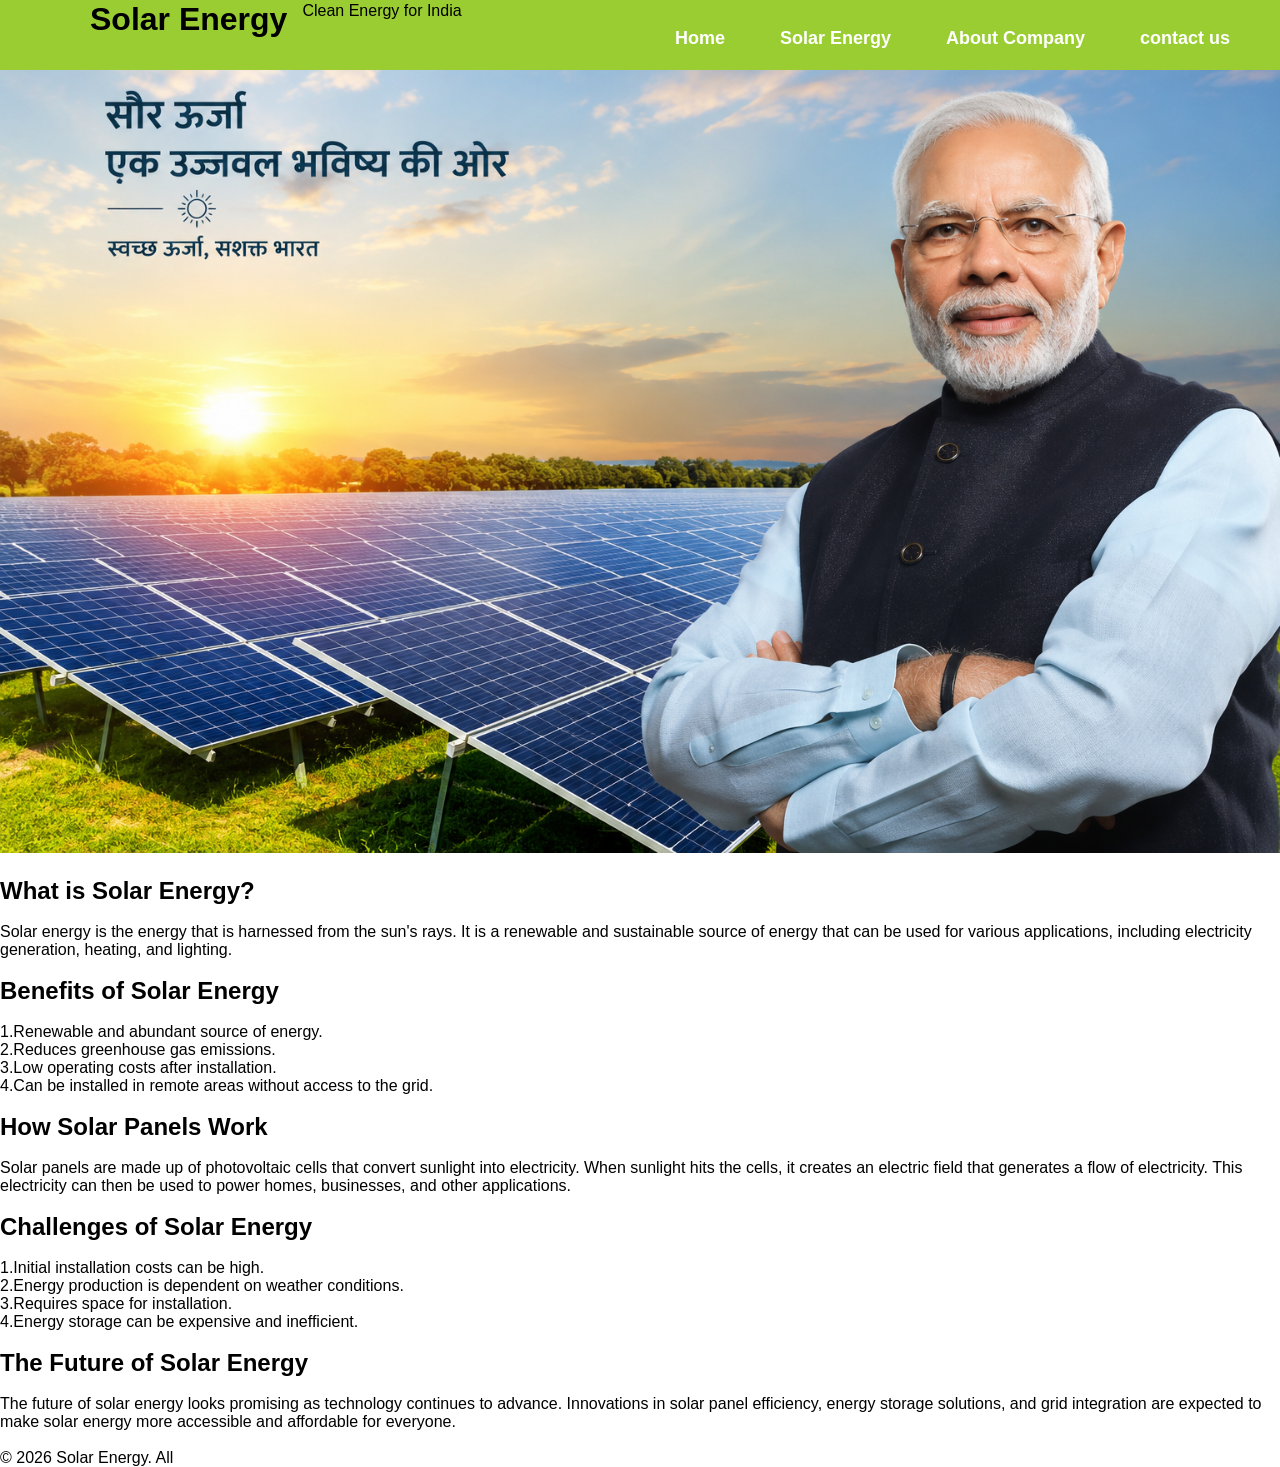
<file: index.html>
<!DOCTYPE html>
<html lang="en">

<head>
    <meta charset="UTF-8">
    <meta name="viewport" content="width=device-width, height=device-height, initial-scale=1.0">
    <title>Solar Energy</title>
    <link rel="stylesheet" href="solar.css">
</head>

<body>
    <div class="hero">
        <img class="back" src="solar.png" alt="Solar Energy" class="background-image">
        <header>
            <div class="Top-bar">
                <h1>Solar Energy</h1>
                <p> Clean Energy for India</p>
            </div>
            <nav>
                <ul>
                    <li><a  rudraksh >    </a></li>
                    <li><a href="index.html">Home </a></li>
                    <li><a href="index1.html">Solar Energy </a></li>
                    <li><a href="index2.html">About Company </a></li>
                    <li><a href="index3.html">contact us </a></li>
                </ul>
            </nav>
        </header>
        

        <main>
            <section>
                <h2>What is Solar Energy?</h2><br>
                <p>Solar energy is the energy that is harnessed from the sun's rays. It is a renewable and sustainable
                    source of energy that can be used for various applications, including electricity generation,
                    heating, and lighting.</p>
            </section><br>

            <section>
                <h2>Benefits of Solar Energy</h2><br>
                <ul>
                    <li>1.Renewable and abundant source of energy.</li>
                    <li>2.Reduces greenhouse gas emissions.</li>
                    <li>3.Low operating costs after installation.</li>
                    <li>4.Can be installed in remote areas without access to the grid.</li>
                </ul>
            </section><br>

            <section>
                <h2>How Solar Panels Work</h2><br>
                <p>Solar panels are made up of photovoltaic cells that convert sunlight into electricity. When sunlight
                    hits the cells, it creates an electric field that generates a flow of electricity. This electricity
                    can then be used to power homes, businesses, and other applications.</p>
            </section><br>
            <section>
                <h2>Challenges of Solar Energy</h2><br>
                <ul>
                    <li>1.Initial installation costs can be high.</li>
                    <li>2.Energy production is dependent on weather conditions.</li>
                    <li>3.Requires space for installation.</li>
                    <li>4.Energy storage can be expensive and inefficient.</li>
                </ul>
            </section><br>

            <section>
                <h2>The Future of Solar Energy</h2><br>
                <p>The future of solar energy looks promising as technology continues to advance. Innovations in solar
                    panel efficiency, energy storage solutions, and grid integration are expected to make solar energy
                    more accessible and affordable for everyone.</p>
            </section><br>
        </main>

        <footer>
            <p>&copy; 2026 Solar Energy. All


</body>

</html>
</file>
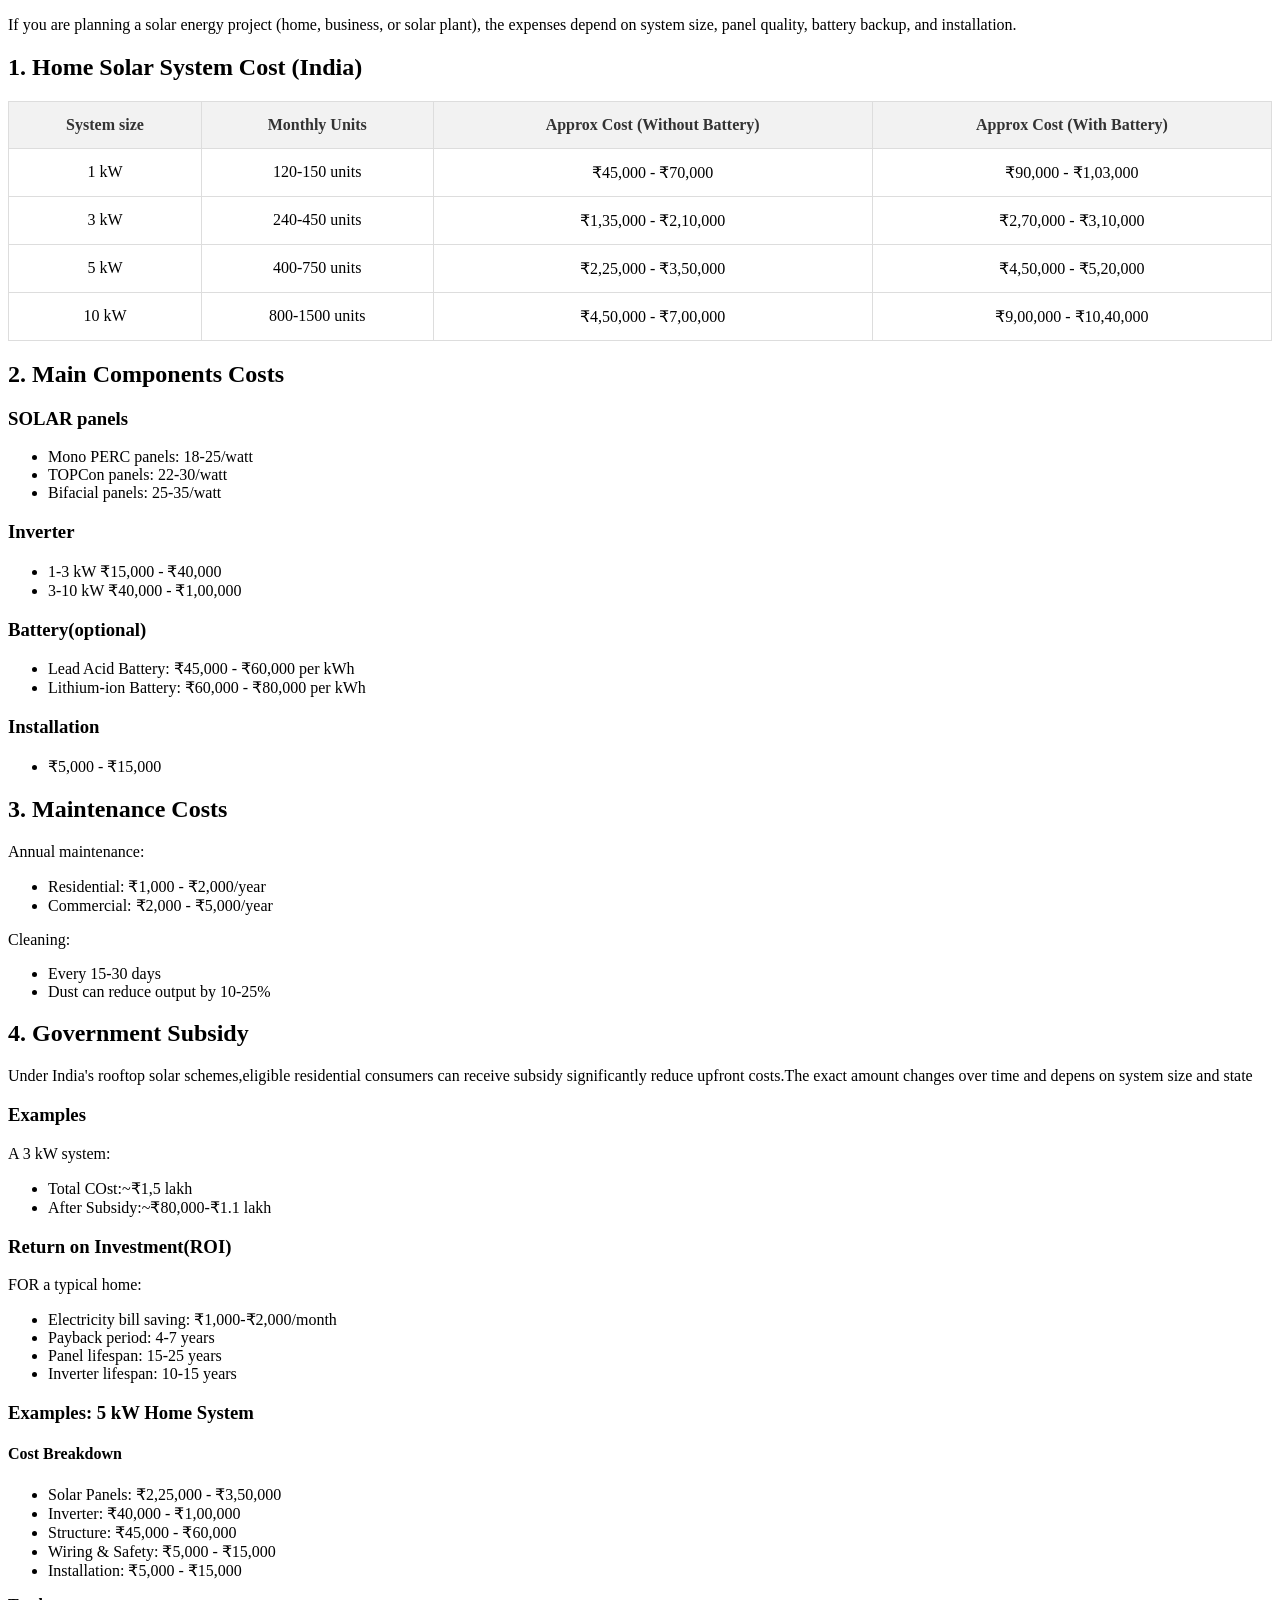
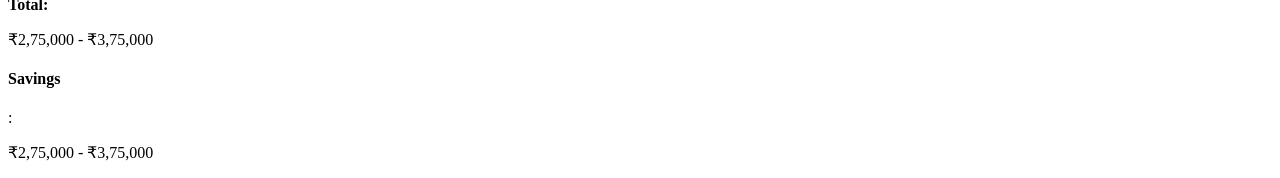
<file: index1.html>
<!DOCTYPE html>
<html lang="en">

<head>
    <meta charset="UTF-8">
    <meta name="viewport" content="width=device-width, initial-scale=1.0">
    <title>Solar Energy</title>
    <link rel="stylesheet" href="solar1.css">
</head>

<body>
    <p> If you are planning a solar energy project (home, business, or solar plant), the expenses depend on system size,
        panel quality, battery backup, and installation.</p>

    <h2> 1. Home Solar System Cost (India)</h2>

    <table>
        <tr>
            <th> System size </th>
            <th> Monthly Units </th>
            <th> Approx Cost (Without Battery) </th>
            <th> Approx Cost (With Battery) </th>
        </tr>
        <tr>
            <td> 1 kW </td>
            <td> 120-150 units </td>
            <td> ₹45,000 - ₹70,000 </td>
            <td> ₹90,000 - ₹1,03,000 </td>
        </tr>
        <tr>
            <td> 3 kW </td>
            <td> 240-450 units </td>
            <td> ₹1,35,000 - ₹2,10,000 </td>
            <td> ₹2,70,000 - ₹3,10,000 </td>
        </tr>
        <tr>
            <td> 5 kW </td>
            <td> 400-750 units </td>
            <td> ₹2,25,000 - ₹3,50,000 </td>
            <td> ₹4,50,000 - ₹5,20,000 </td>
        </tr>
        <tr>
            <td> 10 kW </td>
            <td> 800-1500 units </td>
            <td> ₹4,50,000 - ₹7,00,000 </td>
            <td> ₹9,00,000 - ₹10,40,000 </td>
        </tr>
    </table>

    <h2> 2. Main Components Costs </h2>
    <h3> SOLAR panels </h3>
    <ul>
        <li> Mono PERC panels: 18-25/watt</li>
        <li> TOPCon panels: 22-30/watt</li>
        <li> Bifacial panels: 25-35/watt</li>
    </ul>
    <h3> Inverter </h3>
    <ul>
        <li> 1-3 kW ₹15,000 - ₹40,000 </li>
        <li> 3-10 kW ₹40,000 - ₹1,00,000 </li>
    </ul>
    <h3> Battery(optional)</h3>
    <ul>
        <li> Lead Acid Battery: ₹45,000 - ₹60,000 per kWh </li>
        <li> Lithium-ion Battery: ₹60,000 - ₹80,000 per kWh </li>
    </ul>
    <h3>Installation</h3>
    <ul>
        <li> ₹5,000 - ₹15,000 </li>
    </ul>
    <h2> 3. Maintenance Costs </h2>
    <p> Annual maintenance:</p>
    <ul>
        <li> Residential: ₹1,000 - ₹2,000/year </li>
        <li> Commercial: ₹2,000 - ₹5,000/year </li>
    </ul>
    <P> Cleaning:</P>
    <ul>
        <li> Every 15-30 days</li>
        <li> Dust can reduce output by 10-25%</li>

    </ul>
    <h2> 4. Government Subsidy </h2>

    <p> Under India's rooftop solar schemes,eligible residential consumers can receive subsidy significantly reduce
        upfront costs.The exact amount changes over time and depens on system size and state </p>

    <h3> Examples</h3>
    <p> A 3 kW system:</p>
    <ul>
        <li> Total COst:~₹1,5 lakh </li>
        <li> After Subsidy:~₹80,000-₹1.1 lakh </li>
    </ul>
    <h3> Return on Investment(ROI)</h3>
    <p> FOR a typical home:</p>
    <ul>
        <li> Electricity bill saving: ₹1,000-₹2,000/month </li>
        <li> Payback period: 4-7 years </li>
        <li> Panel lifespan: 15-25 years </li>
        <li> Inverter lifespan: 10-15 years </li>
    </ul>
    <h3> Examples: 5 kW Home System </h3>

    <h4> Cost Breakdown</h4>
    <ul>
        <li> Solar Panels: ₹2,25,000 - ₹3,50,000 </li>
        <li> Inverter: ₹40,000 - ₹1,00,000 </li>
        <li> Structure: ₹45,000 - ₹60,000 </li>
        <li> Wiring & Safety: ₹5,000 - ₹15,000 </li>
        <li> Installation: ₹5,000 - ₹15,000 </li>
    </ul>

    <strong>Total:</strong> <P> ₹2,75,000 - ₹3,75,000 </P>
     <h4> Savings </h4>: <P> ₹2,75,000 - ₹3,75,000 </P>
</file>
<file: solar.css>
*{
    margin: 0;
    padding: 0;
    box-sizing: border-box;
}
body{
    padding: 0px;
    margin: 0px;
    font-family: Arial, sans-serif;
}
main{
   margin-top: 0px;
   padding-top: 20px;
}

.Top-bar{
    margin: 0px;    
    display: flex;
    flex-direction: row;
    gap: 15px;
    padding: 12px 40px 8px 40px;
    line-height: 1.1;
    height: 60px;

}
.hero{
    min-height: 60vh;
    height: auto;
}

.hero img{
    width: 100%;
    height: auto;
}
header{
    position: absolute;
    top: -30px;
    width: 100%;
    gap: 15px;
    left: 0;
    display: flex;
    justify-content: space-between;
    align-items:end;
    padding: 20px 50px;
    background: yellowgreen;
    z-index: 999;
   
}

logo.h1{
   color: #fff;
   align-items: end;
   font-size: 40px;
}
logo.p{
   color: #fff;
   font-size: 16px;
}
nav ul{
    padding-top: 15px;
    list-style: none;
    gap: 35px;
    display: flex;
    justify-content: center;
    font-size: 24px;

}
nav ul li{
 margin-left: 20px;
 font-weight: bold;
}

nav ul li a{
   text-decoration: none;
   color: #fff;
   font-size: 18px;
   font-weight: bold;
   transition: color 0.3s ease;
}
.hero-text{
    position: absolute;
    list-style: row;
    display: flex;
    gap: 15px;
    top: 50%;
    left: 50%;
    transform: translate(-50%, -50%);
    color: #fff;
    text-align: center;
    font-size: 24px;
}
.hero-text h2{
   font-size: 60px;
   margin-bottom: 10px;
}
.hero-text p{
 font-size: 24px;
 margin-bottom: 20px;
}
.btn{
    display: inline-block;
    padding: 10px 20px;
    background-color: #fff;
    color: #333;
    text-decoration: none;
    font-size: 18px;
    border-radius: 5px;
    transition: background-color 0.3s ease;
}
.btn::after{
    background-color: #fff;
}
</file>
<file: solar1.css>
table{
    width: 100%;
    border-collapse: collapse;
    margin-top: 20px;
}

th, td{
    border: 1px solid #ddd;
    padding: 14px;
    text-align: center;

}
th{
    background-color: #f2f2f2;
    font-weight: bold;
    color: #333;
}
tr:nth-child(even){
    background-color:white;

}
tr:hover{
    background-color: lightgray; 
}
</file>
